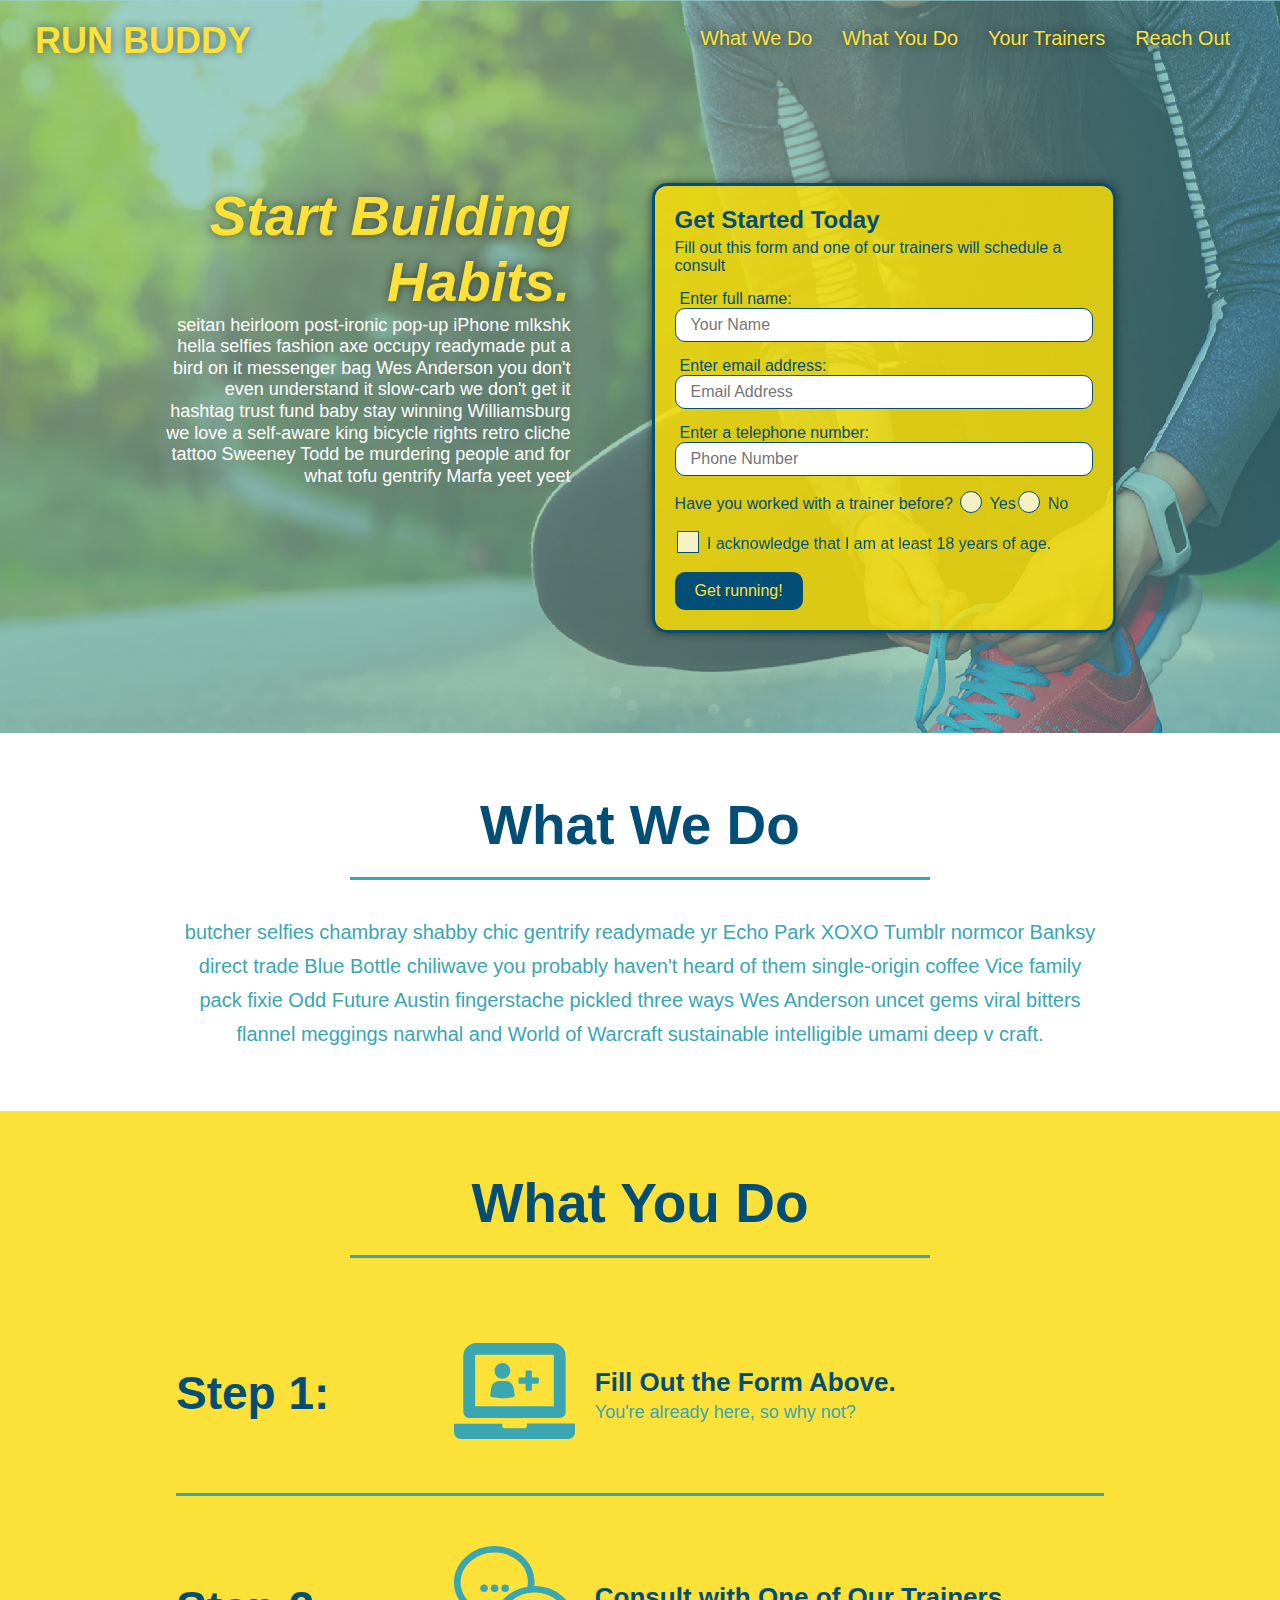
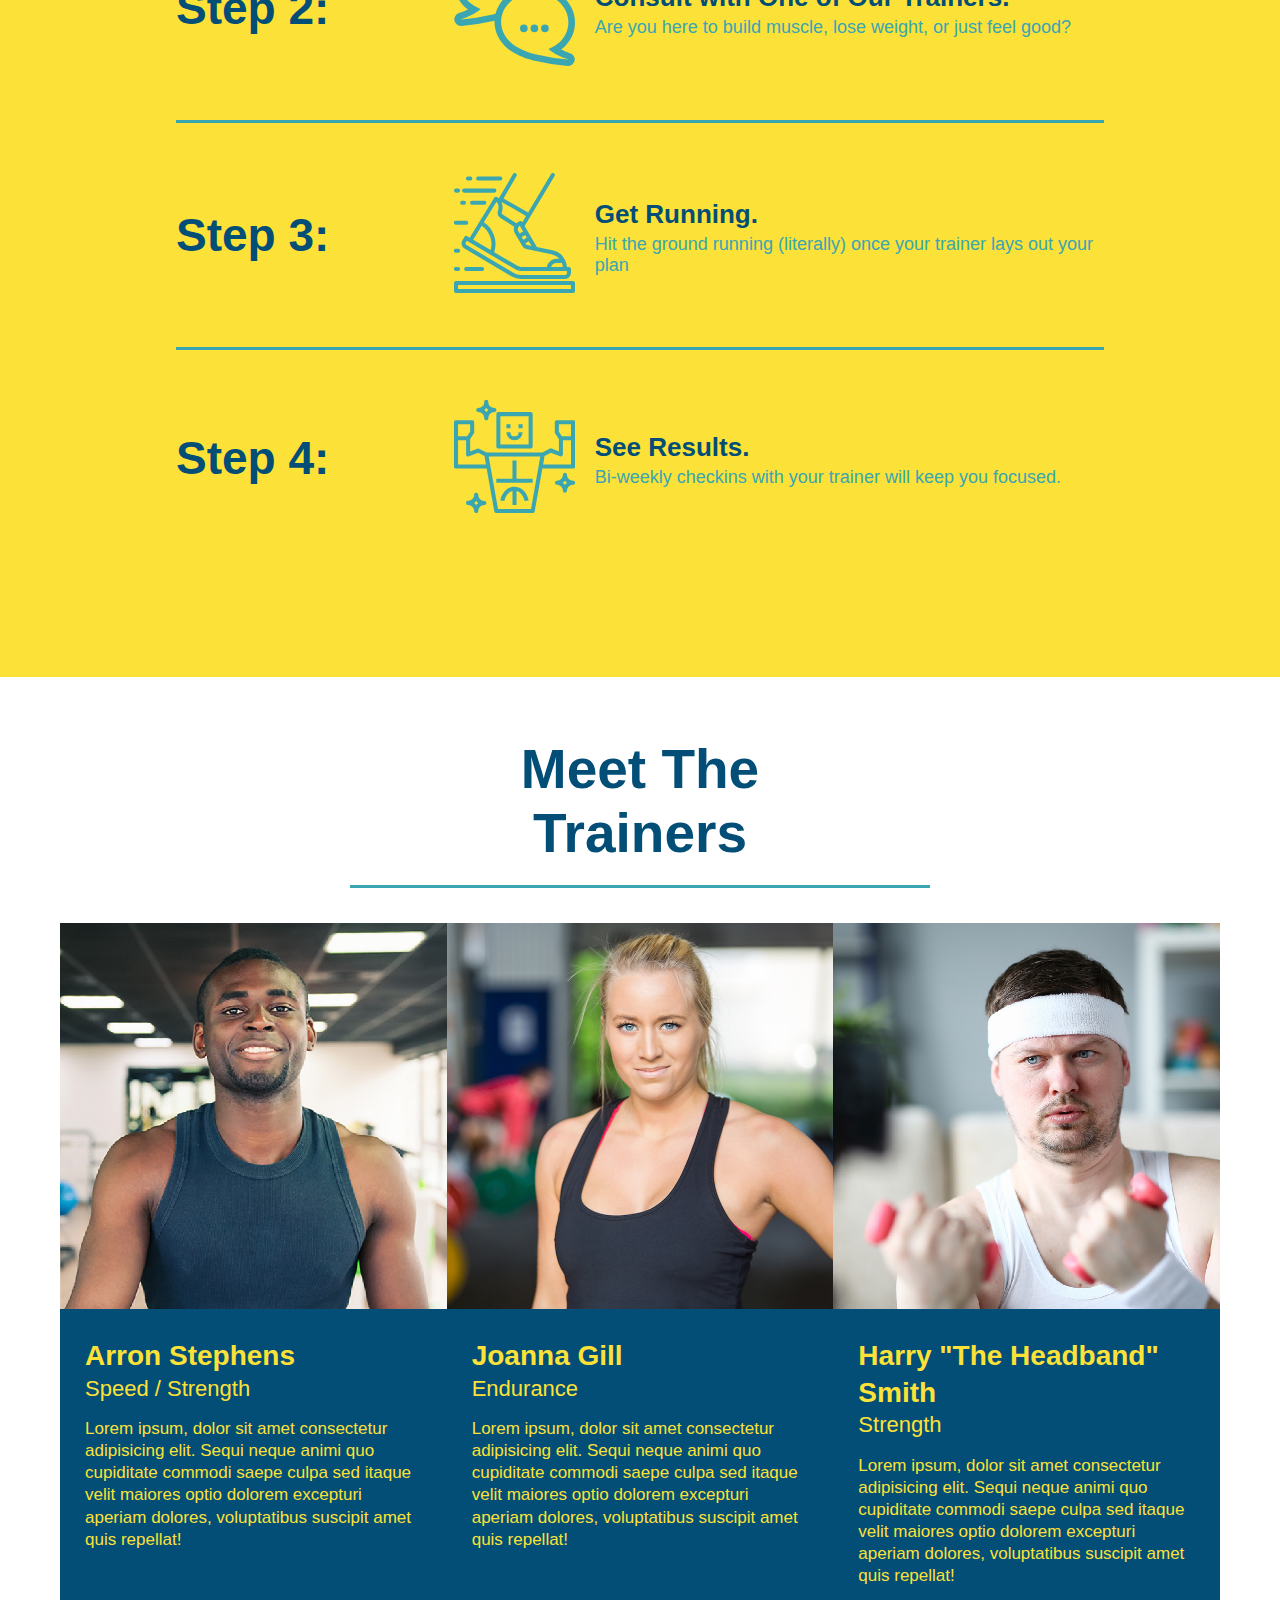
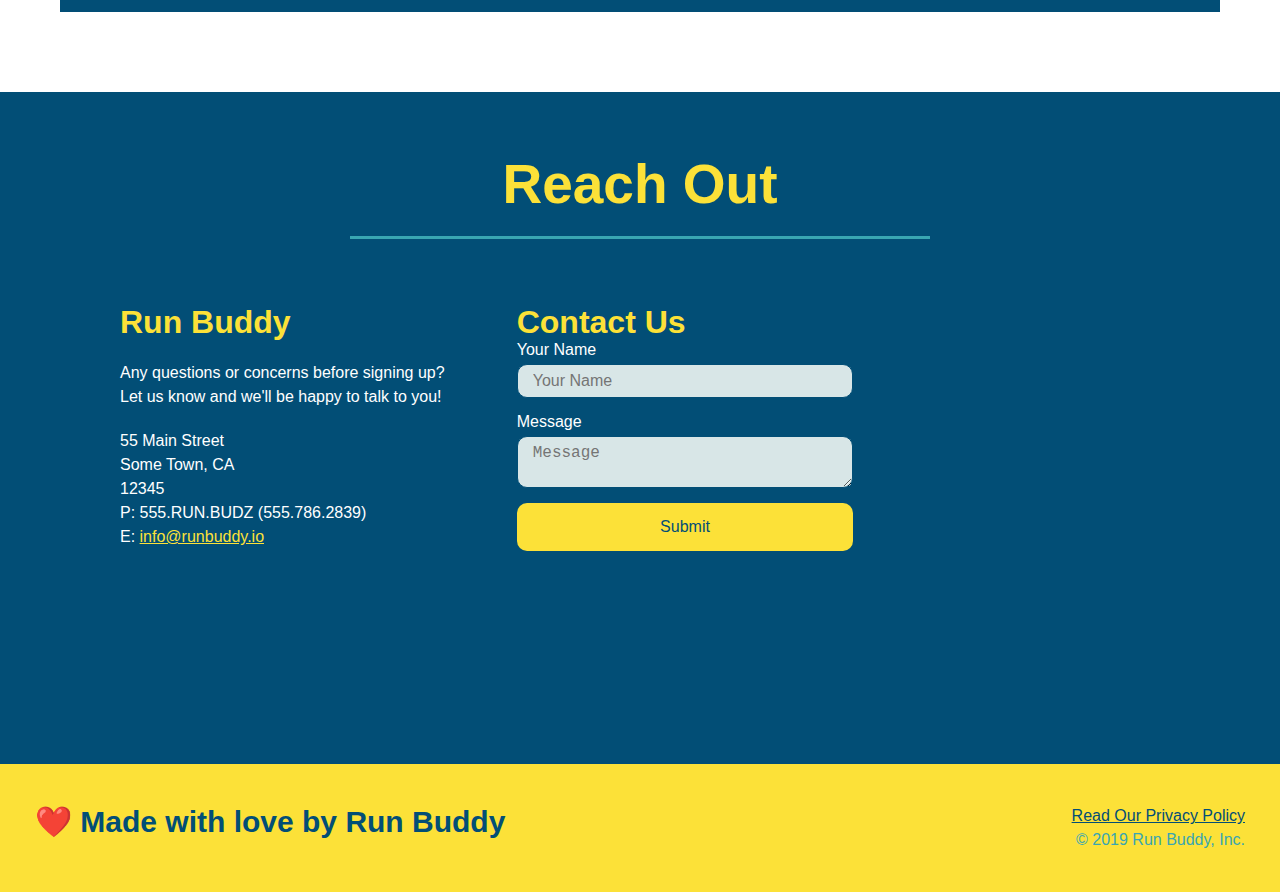
<file: index.html>
<!DOCTYPE html>
<html lang="en">
<head>
    <meta charset="UTF-8" />
    <meta name="viewport" content="width=device-width, intial-scale=1.0" />
    <link rel="stylesheet" href="./assets/css/style.css" />
    <title>Run Buddy</title>
    
</head>

<body>
<!-- navigation -->
 <header>
   <h1>
      <a href="/">RUN BUDDY</a>
   </h1>
   <nav>
      <ul>
         <li>
            <a href="#what-we-do">What We Do</a>
         </li>
         <li>
            <a href="#what-you-do">What You Do</a>
         </li>
         <li>
            <a href="#your-trainers">Your Trainers</a>
         </li>
         <li>
            <a href="#reach-out">Reach Out</a>
         </li>
      </ul>
   </nav>
 </header>

 <section class="hero">
   <div class="hero-cta">
      <h2>Start Building Habits.</h2>
      <p> seitan heirloom post-ironic pop-up iPhone mlkshk hella selfies fashion axe occupy readymade put a bird on it messenger bag Wes Anderson you don't even understand it
         slow-carb we don't get it hashtag trust fund baby stay winning Williamsburg we love a self-aware king bicycle rights retro cliche tattoo Sweeney Todd be murdering people 
         and for what tofu gentrify Marfa yeet yeet
      </p>
      </div>
   <div class="hero-form">
      <h3>Get Started Today</h3>
      <p>Fill out this form and one of our trainers will schedule a consult</p>
      <form>
         <label for="name">Enter full name:</label>
         <input type="text" placeholder="Your Name" name="name" id="name" class="form-input" />
         <label for="email">Enter email address:</label>
         <input type="email" placeholder="Email Address" name="email" id="email" class="form-input" />
         <label for="phone">Enter a telephone number:</label>
         <input type="tel" placeholder="Phone Number" name="phone" id="phone" class="form-input"/>
         <p>
            Have you worked with a trainer before?
            <span class="radio-wrapper">
             <input type="radio" name="trainer-confirm" id="trainer-yes" />
             <label for="trainer-yes">Yes</label>
            </span>
            <span class="radio-wrapper">
             <input type="radio" name="trainer-confirm" id="trainer-no" />
             <label for="trainer-no">No</label>
            </span>
         </p>
         <p>
            <span class="checkbox-wrapper">
             <input type="checkbox" name="age-confirm" id="checkbox" />
             <label for="checkbox" >
               I acknowledge that I am at least 18 years of age.
             </label>
            </span>
         </p>
         <button type="submit">
            Get running!
         </button>
      </form>
   </div>
 </section>
<!-- end hero -->


<!-- "what we do" section -->
 <section id="what-we-do" class="intro">
   <div class="flex-row">
    <h2 class="section-title primary-border">
       What We Do    
    </h2>
   </div>

   <div class="flex-row">
    <p>
      butcher selfies chambray shabby chic gentrify readymade yr Echo Park XOXO Tumblr normcor
      Banksy direct trade Blue Bottle chiliwave you probably haven't heard of them single-origin 
      coffee Vice family pack fixie Odd Future Austin fingerstache pickled three ways Wes Anderson 
      uncet gems viral bitters flannel meggings narwhal and World of Warcraft sustainable intelligible
      umami deep v craft.
    </p>
   </div>
 </section>

 <!-- "what you do" section -->
 <section id="what-you-do" class="steps">
   <div class="flex-row">
      <h2 class="section-title secondary-border">
         What You Do
      </h2>
   </div>

   <div class="step">
      <h3>Step 1:</h3>
      <div class="step-info">
         <div class="step-img">
           <img src="./assets/images/step-1.svg" alt="" />
         </div>
         <div class="step-text">
          <h4>Fill Out the Form Above.</h4>
          <p>You're already here, so why not?</p>
         </div>
      </div>
   </div>

   <div class="step">
      <h3>Step 2:</h3>
      <div class="step-info">
         <div class="step-img">
            <img src="./assets/images/step-2.svg" alt="" />
         </div>
         <div class="step-text">
             <h4> Consult with One of Our Trainers.</h4>
             <p>Are you here to build muscle, lose weight, or just feel good?</p>
         </div>
      </div>
   </div>

   <div class="step">
      <h3>Step 3:</h3>
      <div class="step-info">
         <div class="step-img">
           <img src="./assets/images/step-3.svg" alt="" /> 
         </div>
         <div class="step-text">
          <h4>Get Running.</h4>
          <p>Hit the ground running (literally) once your trainer lays out your plan</p>
         </div>
      </div>
   </div>

   <div class="step">
      <h3>Step 4:</h3>
      <div class="step-info">
         <div class="step-img">
             <img src="./assets/images/step-4.svg" alt="" />
         </div>
     
         <div class="step-text">
          <h4>See Results.</h4>
          <p>Bi-weekly checkins with your trainer will keep you focused.</p>
         </div>
      </div>
   </div>

 </section>

 <!-- "meet the trainers" section-->
 <section id="your-trainers" >
   <div class="flex-row">
    <h2 class="section-title primary-border">
      Meet The Trainers
    </h2>
   </div>

   
   <div class="trainers">
   <article class="trainer">
    <img src="./assets/images/trainer-1.jpg" alt="Arron Stephens in his workout clothes, ready to pump iron" />
    <div class="trainer-bio">
      <h3 class="trainer-name">Arron Stephens</h3>
      <h4 class="trainer-role">Speed / Strength</h4>
      <p>
         Lorem ipsum, dolor sit amet consectetur adipisicing elit. Sequi neque animi quo cupiditate commodi saepe culpa sed
         itaque velit maiores optio dolorem excepturi aperiam dolores, voluptatibus suscipit amet quis repellat!    
      </p>
    </div>
   </article>
   
   <article class="trainer">
      <img src="./assets/images/trainer-2.jpg" alt="Joanna Gill cooling off after a workout" />
      <div class="trainer-bio">
        <h3 class="trainer-name">Joanna Gill</h3>
        <h4  class="trainer-role">Endurance</h4>
        <p>
           Lorem ipsum, dolor sit amet consectetur adipisicing elit. Sequi neque animi quo cupiditate commodi saepe culpa sed
           itaque velit maiores optio dolorem excepturi aperiam dolores, voluptatibus suscipit amet quis repellat!    
        </p>
      </div>
     </article>
     
     <article class="trainer">
      <img src="./assets/images/trainer-3.jpg" alt="Harry Smith wearing a Headband and lifting comically small weights" />
      <div class="trainer-bio">
        <h3 class="trainer-name">Harry "The Headband" Smith</h3>
        <h4 class="trainer-role">Strength</h4>
        <p>
           Lorem ipsum, dolor sit amet consectetur adipisicing elit. Sequi neque animi quo cupiditate commodi saepe culpa sed
           itaque velit maiores optio dolorem excepturi aperiam dolores, voluptatibus suscipit amet quis repellat!    
        </p>
      </div>
     </article>
   </div>
 </section>

 <!-- "reach out" section -->
 <section id="reach-out" class="contact">
   <div class="flex-row">
      <h2 class="section-title secondary-border">
       Reach Out
      </h2>
   </div>
   
 <div class="contact-info">
   <div>
      <h3>Run Buddy</h3>
      <p>
         Any questions or concerns before signing up?
         <br />
         Let us know and we'll be happy to talk to you!
      </p>
      <address>
         55 Main Street<br />
         Some Town, CA<br />
         12345<br />
         P: 555.RUN.BUDZ (555.786.2839)<br />
         E: <a href="mailto:info@runbuddy.io">info@runbuddy.io</a>
      </address>
   
   </div>
   
   <div class="contact-form">
      <h3>Contact Us</h3>
      <form>
         <label for="contact-name">Your Name</label>
         <input type="text" id="contact-name" placeholder="Your Name" />

         <label for="contact-message">Message</label>
         <textarea id="contact-message" placeholder="Message"></textarea>

         <button type="submit">Submit</button>
      </form>
   </div>

      <iframe 
      src="https://www.google.com/maps/embed?pb=!1m18!1m12!1m3!1d100108.38763591097!2d-122.03474179211884!3d38.36316526935937!2m3!1f0!2f0!3f0!3m2!1i1024!2i768!4f13.1!3m3!1m2!1s0x808517cf9f7df407%3A0xe4aac8df639b631c!2sVacaville%2C%20CA!5e0!3m2!1sen!2sus!4v1647851211493!5m2!1sen!2sus"  
      style="border:0;" 
      allowfullscreen="" 
      loading="lazy">
      </iframe>
      
 </div> 
 </section>

 <!-- footer -->
 <footer>
   <h2>❤️ Made with love by Run Buddy</h2>
   <div>
      <a href="#./privacy-policy"> Read Our Privacy Policy</a><br/>
      &copy; 2019 Run Buddy, Inc.
   </div>
 </footer>

</body>

</html>
</file>
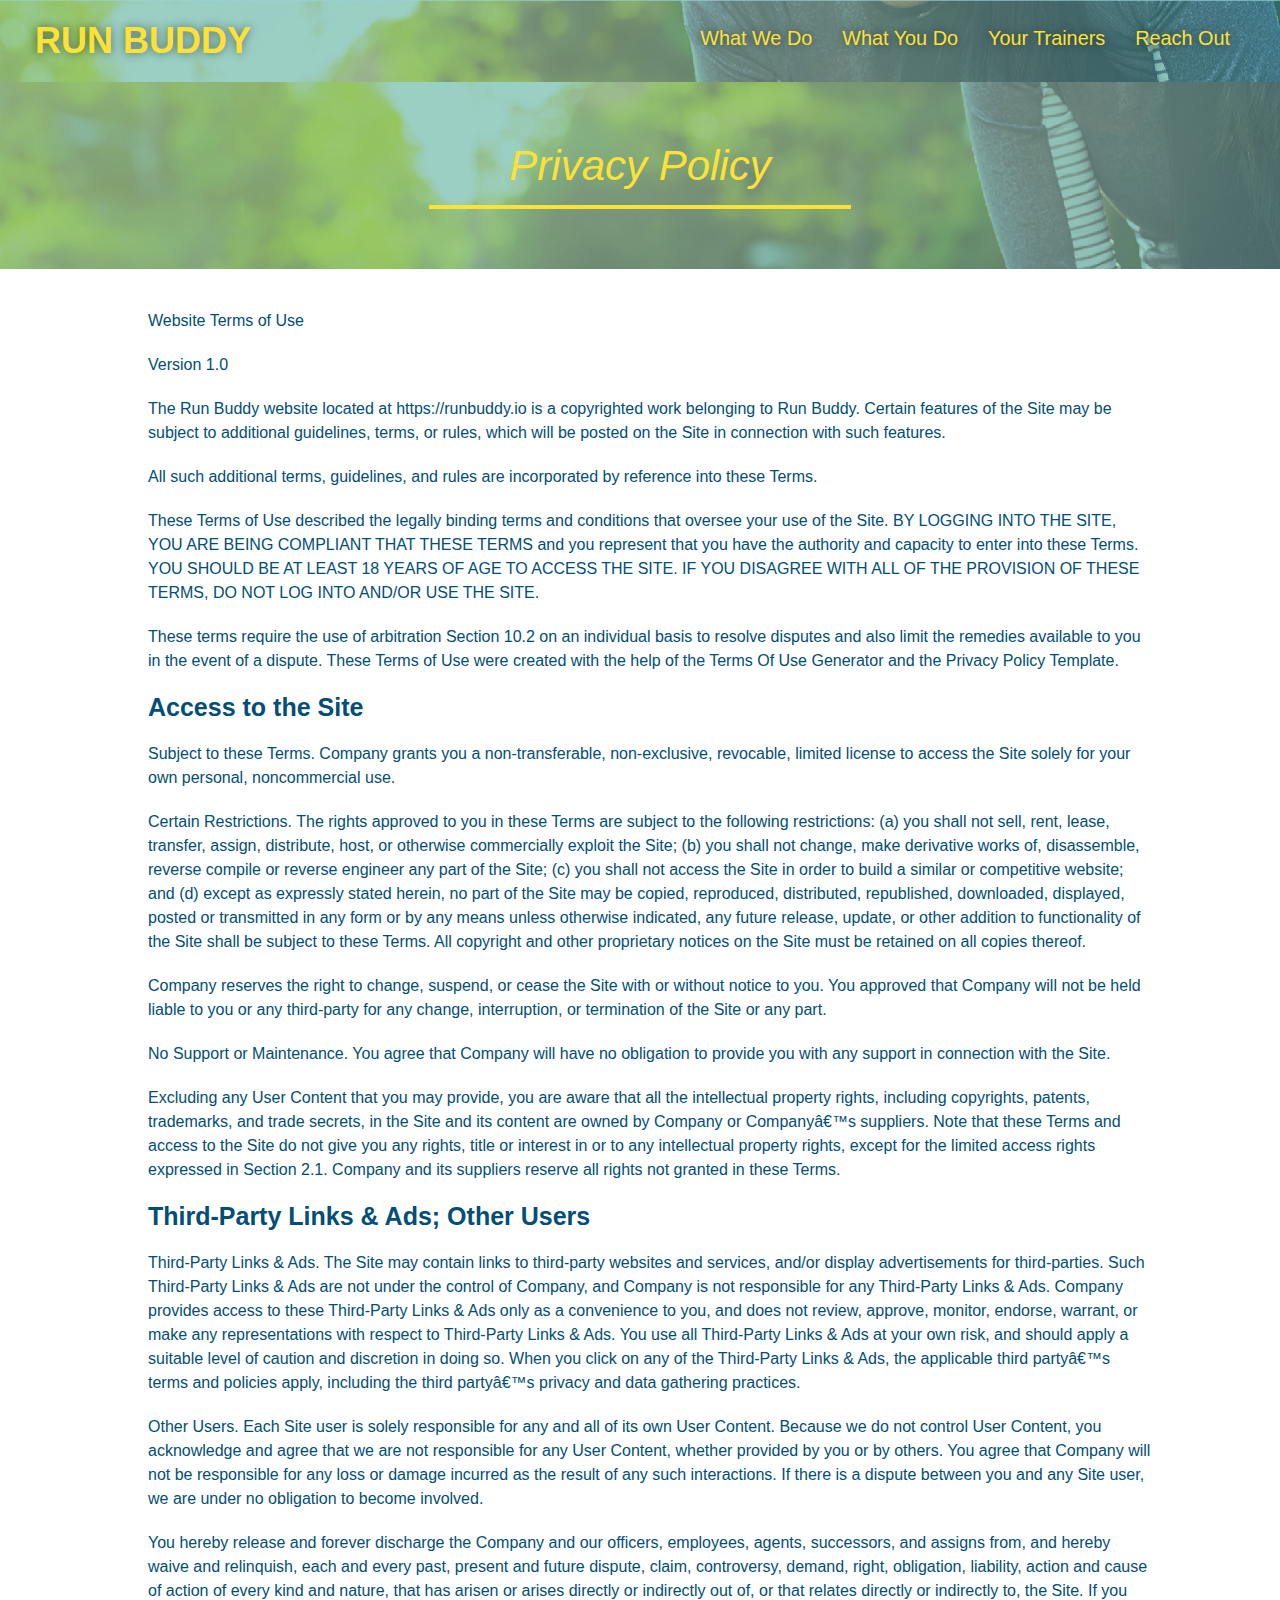
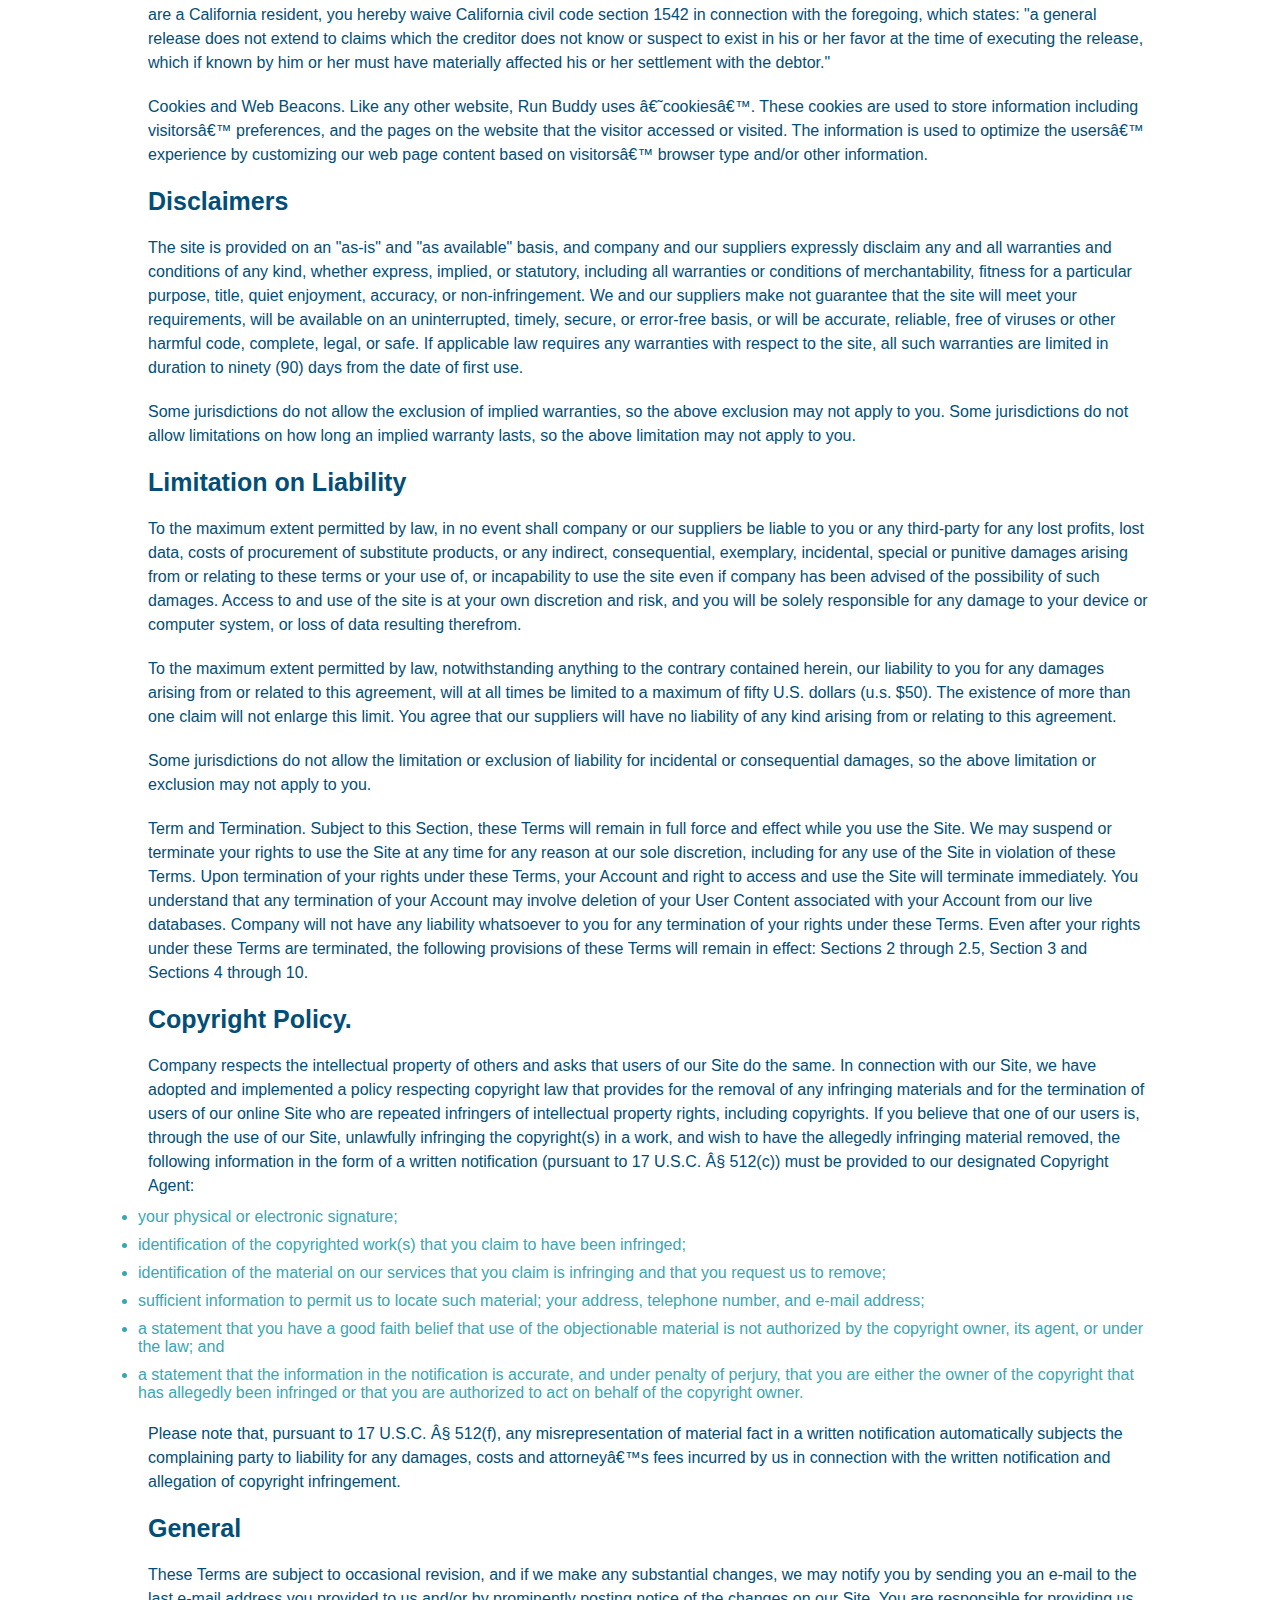
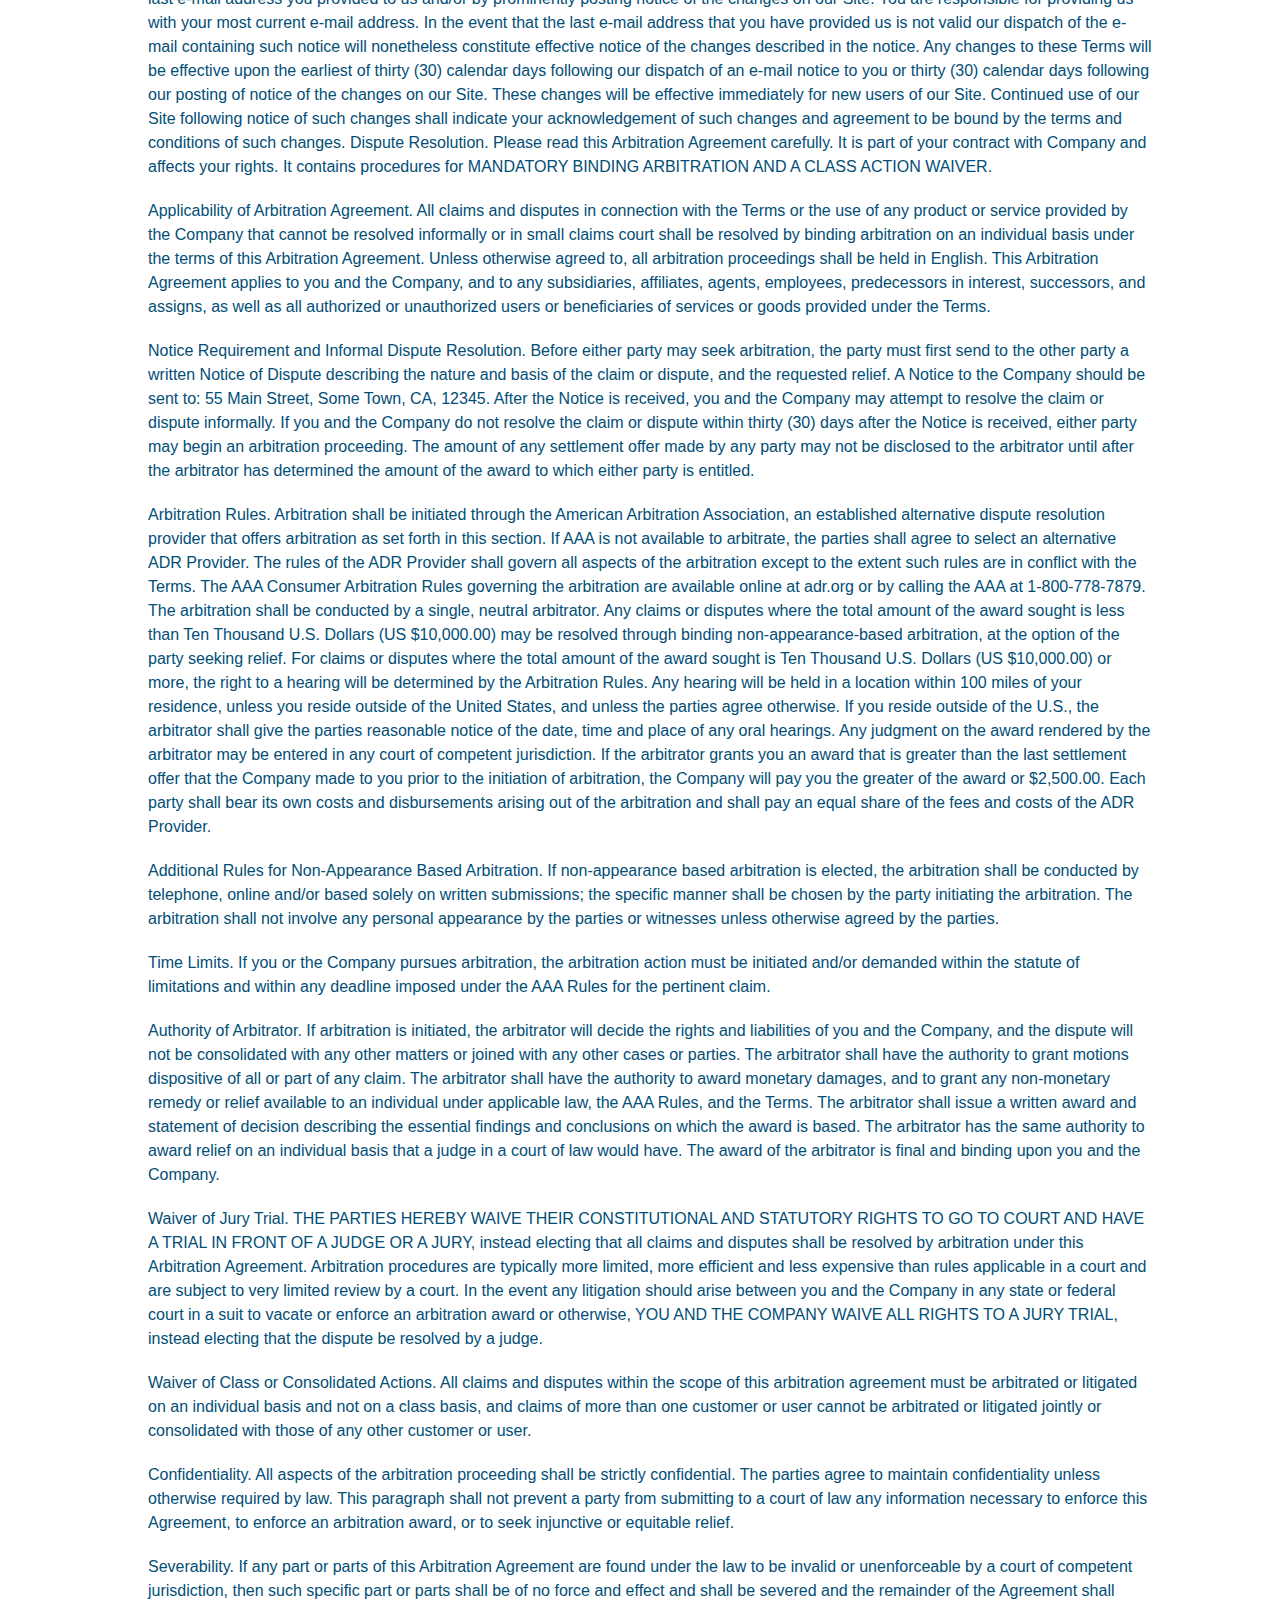
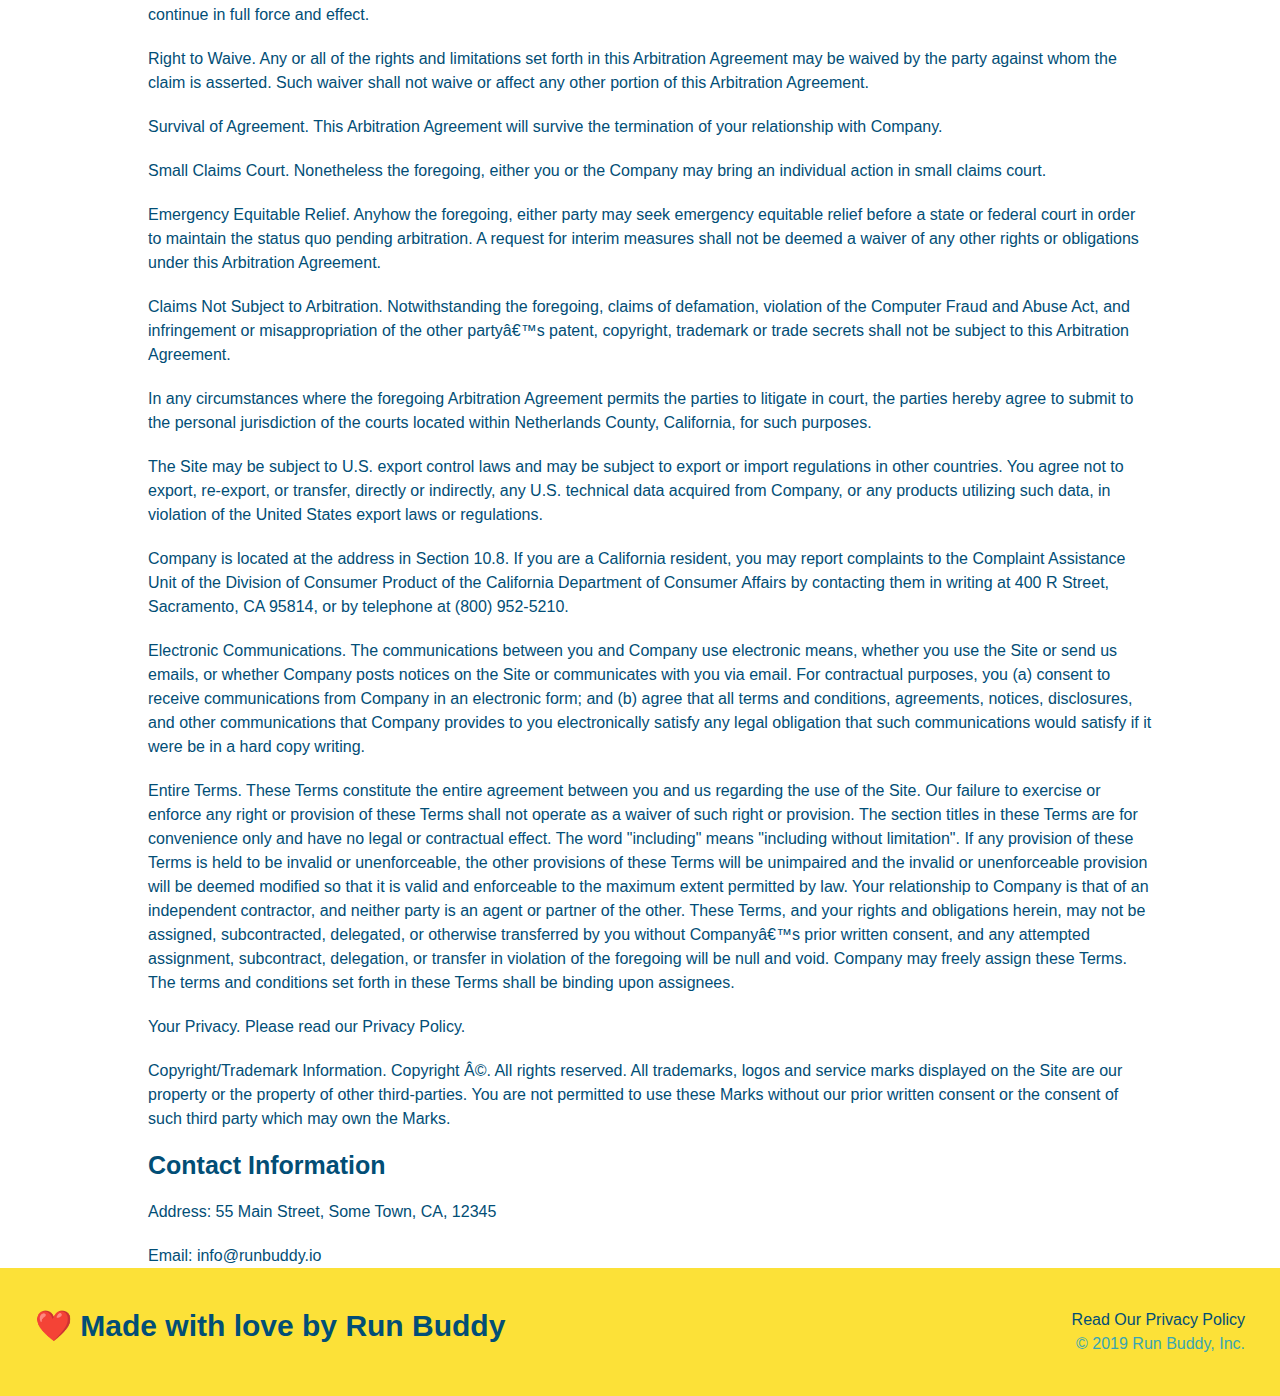
<file: privacy-policy.html>
<!DOCTYPE html>
<html lang="en">
  <head>
    <meta charset="UTF-8" />
    <meta name="viewport" content="width=device-width, intial-scale=1.0" />
    <link rel="stylesheet" href="./assets/css/style.css"/>
    <link rel="stylesheet" href="./assets/css/secondary-style.css"/>
    <title>Privacy Policy - Run Buddy</title>

  </head>
<body>
  
 <header>
    <h1>
       <a href="/">RUN BUDDY</a>
    </h1>
    <nav>
       <ul>
          <li>
             <!-- Anchor Element -->
             <a href="./index.html#what-we-do">What We Do</a>
          </li>
          <li>
             <a href="./index.html#what-you-do">What You Do</a>
          </li>
          <li>
             <a href="./index.html#your-trainers">Your Trainers</a>
          </li>
          <li>
             <a href="./index.html#reach-out">Reach Out</a>
          </li>
       </ul>
    </nav>
 </header>

    <section class="hero">
     <h2 class="page-title">
       Privacy Policy
    </h2>
    </section>
 <article class="secondary-content">
    <p>
        Website Terms of Use
      </p>

      <p>
        Version 1.0
      </p>

      <p>
        The Run Buddy website located at https://runbuddy.io is a copyrighted work belonging to Run Buddy. Certain
        features of the Site may be subject to additional guidelines, terms, or rules, which will be posted on the Site
        in connection with such features.
      </p>

      <p>
        All such additional terms, guidelines, and rules are incorporated by reference into these Terms.
      </p>

      <p>
        These Terms of Use described the legally binding terms and conditions that oversee your use of the Site. BY
        LOGGING INTO THE SITE, YOU ARE BEING COMPLIANT THAT THESE TERMS and you represent that you have the authority
        and capacity to enter into these Terms. YOU SHOULD BE AT LEAST 18 YEARS OF AGE TO ACCESS THE SITE. IF YOU
        DISAGREE WITH ALL OF THE PROVISION OF THESE TERMS, DO NOT LOG INTO AND/OR USE THE SITE.
      </p>

      <p>
        These terms require the use of arbitration Section 10.2 on an individual basis to resolve disputes and also
        limit the remedies available to you in the event of a dispute. These Terms of Use were created with the help of
        the Terms Of Use Generator and the Privacy Policy Template.
      </p>

      <h3>
        Access to the Site
      </h3>

      <p>
        Subject to these Terms. Company grants you a non-transferable, non-exclusive, revocable, limited license to
        access the Site solely for your own personal, noncommercial use.
      </p>

      <p>
        Certain Restrictions. The rights approved to you in these Terms are subject to the following restrictions: (a)
        you shall not sell, rent, lease, transfer, assign, distribute, host, or otherwise commercially exploit the Site;
        (b) you shall not change, make derivative works of, disassemble, reverse compile or reverse engineer any part of
        the Site; (c) you shall not access the Site in order to build a similar or competitive website; and (d) except
        as expressly stated herein, no part of the Site may be copied, reproduced, distributed, republished, downloaded,
        displayed, posted or transmitted in any form or by any means unless otherwise indicated, any future release,
        update, or other addition to functionality of the Site shall be subject to these Terms. All copyright and other
        proprietary notices on the Site must be retained on all copies thereof.
      </p>

      <p>
        Company reserves the right to change, suspend, or cease the Site with or without notice to you. You approved
        that Company will not be held liable to you or any third-party for any change, interruption, or termination of
        the Site or any part.
      </p>

      <p>
        No Support or Maintenance. You agree that Company will have no obligation to provide you with any support in
        connection with the Site.
      </p>

      <p>
        Excluding any User Content that you may provide, you are aware that all the intellectual property rights,
        including copyrights, patents, trademarks, and trade secrets, in the Site and its content are owned by Company
        or Companyâ€™s suppliers. Note that these Terms and access to the Site do not give you any rights, title or
        interest in or to any intellectual property rights, except for the limited access rights expressed in Section
        2.1. Company and its suppliers reserve all rights not granted in these Terms.
      </p>

      <h3>
        Third-Party Links & Ads; Other Users
      </h3>

      <p>
        Third-Party Links & Ads. The Site may contain links to third-party websites and services, and/or display
        advertisements for third-parties. Such Third-Party Links & Ads are not under the control of Company, and Company
        is not responsible for any Third-Party Links & Ads. Company provides access to these Third-Party Links & Ads
        only as a convenience to you, and does not review, approve, monitor, endorse, warrant, or make any
        representations with respect to Third-Party Links & Ads. You use all Third-Party Links & Ads at your own risk,
        and should apply a suitable level of caution and discretion in doing so. When you click on any of the
        Third-Party Links & Ads, the applicable third partyâ€™s terms and policies apply, including the third partyâ€™s
        privacy and data gathering practices.
      </p>

      <p>
        Other Users. Each Site user is solely responsible for any and all of its own User Content. Because we do not
        control User Content, you acknowledge and agree that we are not responsible for any User Content, whether
        provided by you or by others. You agree that Company will not be responsible for any loss or damage incurred as
        the result of any such interactions. If there is a dispute between you and any Site user, we are under no
        obligation to become involved.
      </p>

      <p>
        You hereby release and forever discharge the Company and our officers, employees, agents, successors, and
        assigns from, and hereby waive and relinquish, each and every past, present and future dispute, claim,
        controversy, demand, right, obligation, liability, action and cause of action of every kind and nature, that has
        arisen or arises directly or indirectly out of, or that relates directly or indirectly to, the Site. If you are
        a California resident, you hereby waive California civil code section 1542 in connection with the foregoing,
        which states: "a general release does not extend to claims which the creditor does not know or suspect to exist
        in his or her favor at the time of executing the release, which if known by him or her must have materially
        affected his or her settlement with the debtor."
      </p>

      <p>
        Cookies and Web Beacons. Like any other website, Run Buddy uses â€˜cookiesâ€™. These cookies are used to store
        information including visitorsâ€™ preferences, and the pages on the website that the visitor accessed or visited.
        The information is used to optimize the usersâ€™ experience by customizing our web page content based on visitorsâ€™
        browser type and/or other information.
      </p>

      <h3>
        Disclaimers
      </h3>

      <p>
        The site is provided on an "as-is" and "as available" basis, and company and our suppliers expressly disclaim
        any and all warranties and conditions of any kind, whether express, implied, or statutory, including all
        warranties or conditions of merchantability, fitness for a particular purpose, title, quiet enjoyment, accuracy,
        or non-infringement. We and our suppliers make not guarantee that the site will meet your requirements, will be
        available on an uninterrupted, timely, secure, or error-free basis, or will be accurate, reliable, free of
        viruses or other harmful code, complete, legal, or safe. If applicable law requires any warranties with respect
        to the site, all such warranties are limited in duration to ninety (90) days from the date of first use.
      </p>

      <p>
        Some jurisdictions do not allow the exclusion of implied warranties, so the above exclusion may not apply to
        you. Some jurisdictions do not allow limitations on how long an implied warranty lasts, so the above limitation
        may not apply to you.
      </p>

      <h3>
        Limitation on Liability
      </h3>

      <p>
        To the maximum extent permitted by law, in no event shall company or our suppliers be liable to you or any
        third-party for any lost profits, lost data, costs of procurement of substitute products, or any indirect,
        consequential, exemplary, incidental, special or punitive damages arising from or relating to these terms or
        your use of, or incapability to use the site even if company has been advised of the possibility of such
        damages. Access to and use of the site is at your own discretion and risk, and you will be solely responsible
        for any damage to your device or computer system, or loss of data resulting therefrom.
      </p>

      <p>
        To the maximum extent permitted by law, notwithstanding anything to the contrary contained herein, our liability
        to you for any damages arising from or related to this agreement, will at all times be limited to a maximum of
        fifty U.S. dollars (u.s. $50). The existence of more than one claim will not enlarge this limit. You agree that
        our suppliers will have no liability of any kind arising from or relating to this agreement.
      </p>

      <p>
        Some jurisdictions do not allow the limitation or exclusion of liability for incidental or consequential
        damages, so the above limitation or exclusion may not apply to you.
      </p>

      <p>
        Term and Termination. Subject to this Section, these Terms will remain in full force and effect while you use
        the Site. We may suspend or terminate your rights to use the Site at any time for any reason at our sole
        discretion, including for any use of the Site in violation of these Terms. Upon termination of your rights under
        these Terms, your Account and right to access and use the Site will terminate immediately. You understand that
        any termination of your Account may involve deletion of your User Content associated with your Account from our
        live databases. Company will not have any liability whatsoever to you for any termination of your rights under
        these Terms. Even after your rights under these Terms are terminated, the following provisions of these Terms
        will remain in effect: Sections 2 through 2.5, Section 3 and Sections 4 through 10.
      </p>

      <h3>
        Copyright Policy.
      </h3>

      <p>
        Company respects the intellectual property of others and asks that users of our Site do the same. In connection
        with our Site, we have adopted and implemented a policy respecting copyright law that provides for the removal
        of any infringing materials and for the termination of users of our online Site who are repeated infringers of
        intellectual property rights, including copyrights. If you believe that one of our users is, through the use of
        our Site, unlawfully infringing the copyright(s) in a work, and wish to have the allegedly infringing material
        removed, the following information in the form of a written notification (pursuant to 17 U.S.C. Â§ 512(c)) must
        be provided to our designated Copyright Agent:
      </p>

      <ul>
        <li>
          your physical or electronic signature;
        </li>
        <li>
          identification of the copyrighted work(s) that you claim to have been infringed;
        </li>
        <li>
          identification of the material on our services that you claim is infringing and that you request us to remove;
        </li>
        <li>
          sufficient information to permit us to locate such material; your address, telephone number, and e-mail
          address;
        </li>
        <li>
          a statement that you have a good faith belief that use of the objectionable material is not authorized by the
          copyright owner, its agent, or under the law; and
        </li>
        <li>
          a statement that the information in the notification is accurate, and under penalty of perjury, that you are
          either the owner of the copyright that has allegedly been infringed or that you are authorized to act on
          behalf of the copyright owner.
        </li>
      </ul>

      <p>
        Please note that, pursuant to 17 U.S.C. Â§ 512(f), any misrepresentation of material fact in a written
        notification automatically subjects the complaining party to liability for any damages, costs and attorneyâ€™s
        fees incurred by us in connection with the written notification and allegation of copyright infringement.
      </p>

      <h3>
        General
      </h3>

      <p>
        These Terms are subject to occasional revision, and if we make any substantial changes, we may notify you by
        sending you an e-mail to the last e-mail address you provided to us and/or by prominently posting notice of the
        changes on our Site. You are responsible for providing us with your most current e-mail address. In the event
        that the last e-mail address that you have provided us is not valid our dispatch of the e-mail containing such
        notice will nonetheless constitute effective notice of the changes described in the notice. Any changes to these
        Terms will be effective upon the earliest of thirty (30) calendar days following our dispatch of an e-mail
        notice to you or thirty (30) calendar days following our posting of notice of the changes on our Site. These
        changes will be effective immediately for new users of our Site. Continued use of our Site following notice of
        such changes shall indicate your acknowledgement of such changes and agreement to be bound by the terms and
        conditions of such changes. Dispute Resolution. Please read this Arbitration Agreement carefully. It is part of
        your contract with Company and affects your rights. It contains procedures for MANDATORY BINDING ARBITRATION AND
        A CLASS ACTION WAIVER.
      </p>

      <p>
        Applicability of Arbitration Agreement. All claims and disputes in connection with the Terms or the use of any
        product or service provided by the Company that cannot be resolved informally or in small claims court shall be
        resolved by binding arbitration on an individual basis under the terms of this Arbitration Agreement. Unless
        otherwise agreed to, all arbitration proceedings shall be held in English. This Arbitration Agreement applies to
        you and the Company, and to any subsidiaries, affiliates, agents, employees, predecessors in interest,
        successors, and assigns, as well as all authorized or unauthorized users or beneficiaries of services or goods
        provided under the Terms.
      </p>

      <p>
        Notice Requirement and Informal Dispute Resolution. Before either party may seek arbitration, the party must
        first send to the other party a written Notice of Dispute describing the nature and basis of the claim or
        dispute, and the requested relief. A Notice to the Company should be sent to: 55 Main Street, Some Town, CA,
        12345. After the Notice is received, you and the Company may attempt to resolve the claim or dispute informally.
        If you and the Company do not resolve the claim or dispute within thirty (30) days after the Notice is received,
        either party may begin an arbitration proceeding. The amount of any settlement offer made by any party may not
        be disclosed to the arbitrator until after the arbitrator has determined the amount of the award to which either
        party is entitled.
      </p>

      <p>
        Arbitration Rules. Arbitration shall be initiated through the American Arbitration Association, an established
        alternative dispute resolution provider that offers arbitration as set forth in this section. If AAA is not
        available to arbitrate, the parties shall agree to select an alternative ADR Provider. The rules of the ADR
        Provider shall govern all aspects of the arbitration except to the extent such rules are in conflict with the
        Terms. The AAA Consumer Arbitration Rules governing the arbitration are available online at adr.org or by
        calling the AAA at 1-800-778-7879. The arbitration shall be conducted by a single, neutral arbitrator. Any
        claims or disputes where the total amount of the award sought is less than Ten Thousand U.S. Dollars (US
        $10,000.00) may be resolved through binding non-appearance-based arbitration, at the option of the party seeking
        relief. For claims or disputes where the total amount of the award sought is Ten Thousand U.S. Dollars (US
        $10,000.00) or more, the right to a hearing will be determined by the Arbitration Rules. Any hearing will be
        held in a location within 100 miles of your residence, unless you reside outside of the United States, and
        unless the parties agree otherwise. If you reside outside of the U.S., the arbitrator shall give the parties
        reasonable notice of the date, time and place of any oral hearings. Any judgment on the award rendered by the
        arbitrator may be entered in any court of competent jurisdiction. If the arbitrator grants you an award that is
        greater than the last settlement offer that the Company made to you prior to the initiation of arbitration, the
        Company will pay you the greater of the award or $2,500.00. Each party shall bear its own costs and
        disbursements arising out of the arbitration and shall pay an equal share of the fees and costs of the ADR
        Provider.
      </p>

      <p>
        Additional Rules for Non-Appearance Based Arbitration. If non-appearance based arbitration is elected, the
        arbitration shall be conducted by telephone, online and/or based solely on written submissions; the specific
        manner shall be chosen by the party initiating the arbitration. The arbitration shall not involve any personal
        appearance by the parties or witnesses unless otherwise agreed by the parties.
      </p>

      <p>
        Time Limits. If you or the Company pursues arbitration, the arbitration action must be initiated and/or demanded
        within the statute of limitations and within any deadline imposed under the AAA Rules for the pertinent claim.
      </p>

      <p>
        Authority of Arbitrator. If arbitration is initiated, the arbitrator will decide the rights and liabilities of
        you and the Company, and the dispute will not be consolidated with any other matters or joined with any other
        cases or parties. The arbitrator shall have the authority to grant motions dispositive of all or part of any
        claim. The arbitrator shall have the authority to award monetary damages, and to grant any non-monetary remedy
        or relief available to an individual under applicable law, the AAA Rules, and the Terms. The arbitrator shall
        issue a written award and statement of decision describing the essential findings and conclusions on which the
        award is based. The arbitrator has the same authority to award relief on an individual basis that a judge in a
        court of law would have. The award of the arbitrator is final and binding upon you and the Company.
      </p>

      <p>
        Waiver of Jury Trial. THE PARTIES HEREBY WAIVE THEIR CONSTITUTIONAL AND STATUTORY RIGHTS TO GO TO COURT AND HAVE
        A TRIAL IN FRONT OF A JUDGE OR A JURY, instead electing that all claims and disputes shall be resolved by
        arbitration under this Arbitration Agreement. Arbitration procedures are typically more limited, more efficient
        and less expensive than rules applicable in a court and are subject to very limited review by a court. In the
        event any litigation should arise between you and the Company in any state or federal court in a suit to vacate
        or enforce an arbitration award or otherwise, YOU AND THE COMPANY WAIVE ALL RIGHTS TO A JURY TRIAL, instead
        electing that the dispute be resolved by a judge.
      </p>

      <p>
        Waiver of Class or Consolidated Actions. All claims and disputes within the scope of this arbitration agreement
        must be arbitrated or litigated on an individual basis and not on a class basis, and claims of more than one
        customer or user cannot be arbitrated or litigated jointly or consolidated with those of any other customer or
        user.
      </p>

      <p>
        Confidentiality. All aspects of the arbitration proceeding shall be strictly confidential. The parties agree to
        maintain confidentiality unless otherwise required by law. This paragraph shall not prevent a party from
        submitting to a court of law any information necessary to enforce this Agreement, to enforce an arbitration
        award, or to seek injunctive or equitable relief.
      </p>

      <p>
        Severability. If any part or parts of this Arbitration Agreement are found under the law to be invalid or
        unenforceable by a court of competent jurisdiction, then such specific part or parts shall be of no force and
        effect and shall be severed and the remainder of the Agreement shall continue in full force and effect.
      </p>

      <p>
        Right to Waive. Any or all of the rights and limitations set forth in this Arbitration Agreement may be waived
        by the party against whom the claim is asserted. Such waiver shall not waive or affect any other portion of this
        Arbitration Agreement.
      </p>

      <p>
        Survival of Agreement. This Arbitration Agreement will survive the termination of your relationship with
        Company.
      </p>

      <p>
        Small Claims Court. Nonetheless the foregoing, either you or the Company may bring an individual action in small
        claims court.
      </p>

      <p>
        Emergency Equitable Relief. Anyhow the foregoing, either party may seek emergency equitable relief before a
        state or federal court in order to maintain the status quo pending arbitration. A request for interim measures
        shall not be deemed a waiver of any other rights or obligations under this Arbitration Agreement.
      </p>

      <p>
        Claims Not Subject to Arbitration. Notwithstanding the foregoing, claims of defamation, violation of the
        Computer Fraud and Abuse Act, and infringement or misappropriation of the other partyâ€™s patent, copyright,
        trademark or trade secrets shall not be subject to this Arbitration Agreement.
      </p>

      <p>
        In any circumstances where the foregoing Arbitration Agreement permits the parties to litigate in court, the
        parties hereby agree to submit to the personal jurisdiction of the courts located within Netherlands County,
        California, for such purposes.
      </p>

      <p>
        The Site may be subject to U.S. export control laws and may be subject to export or import regulations in other
        countries. You agree not to export, re-export, or transfer, directly or indirectly, any U.S. technical data
        acquired from Company, or any products utilizing such data, in violation of the United States export laws or
        regulations.
      </p>

      <p>
        Company is located at the address in Section 10.8. If you are a California resident, you may report complaints
        to the Complaint Assistance Unit of the Division of Consumer Product of the California Department of Consumer
        Affairs by contacting them in writing at 400 R Street, Sacramento, CA 95814, or by telephone at (800) 952-5210.
      </p>

      <p>
        Electronic Communications. The communications between you and Company use electronic means, whether you use the
        Site or send us emails, or whether Company posts notices on the Site or communicates with you via email. For
        contractual purposes, you (a) consent to receive communications from Company in an electronic form; and (b)
        agree that all terms and conditions, agreements, notices, disclosures, and other communications that Company
        provides to you electronically satisfy any legal obligation that such communications would satisfy if it were be
        in a hard copy writing.
      </p>

      <p>
        Entire Terms. These Terms constitute the entire agreement between you and us regarding the use of the Site. Our
        failure to exercise or enforce any right or provision of these Terms shall not operate as a waiver of such right
        or provision. The section titles in these Terms are for convenience only and have no legal or contractual
        effect. The word "including" means "including without limitation". If any provision of these Terms is held to be
        invalid or unenforceable, the other provisions of these Terms will be unimpaired and the invalid or
        unenforceable provision will be deemed modified so that it is valid and enforceable to the maximum extent
        permitted by law. Your relationship to Company is that of an independent contractor, and neither party is an
        agent or partner of the other. These Terms, and your rights and obligations herein, may not be assigned,
        subcontracted, delegated, or otherwise transferred by you without Companyâ€™s prior written consent, and any
        attempted assignment, subcontract, delegation, or transfer in violation of the foregoing will be null and void.
        Company may freely assign these Terms. The terms and conditions set forth in these Terms shall be binding upon
        assignees.
      </p>

      <p>
        Your Privacy. Please read our Privacy Policy.
      </p>

      <p>
        Copyright/Trademark Information. Copyright Â©. All rights reserved. All trademarks, logos and service marks
        displayed on the Site are our property or the property of other third-parties. You are not permitted to use
        these Marks without our prior written consent or the consent of such third party which may own the Marks.
      </p>

      <h3>
        Contact Information
      </h3>

      <p>
        Address: 55 Main Street, Some Town, CA, 12345
      </p>

      <p>
        Email: info@runbuddy.io
      </p>
 </article>

 <footer>
    <h2>❤️ Made with love by Run Buddy</h2>
    <div>
       <a> Read Our Privacy Policy</a><br/>
       &copy; 2019 Run Buddy, Inc.
    </div>
 </footer>

</body>
</html>
</file>
<file: assets/css/style.css>
* {
    margin: 0;
    padding: 0;
    box-sizing: border-box;
  }
  
  body {
    /* more on this crazy alphanumerical value in a minute! */
    color: #39a6b2;
    font-family: Helvetica, Arial, sans-serif;
  }
  
  /* apply styles to <header> */
  header {
    padding: 20px 35px;
    background-color: #39a6b2;
    display: flex;
    justify-content: space-between;
    flex-wrap: wrap;
    position: -webkit-sticky;
    position: sticky;
    top: 0;
    background-image: url('../images/hero-bg.jpg');
    background-size: cover;
    background-position: center;
    background-attachment: fixed;
    background-position: 80%;
  }
  
  header h1 {
    font-weight: bold;
    font-size: 36px;
    color: #fce138;
    margin: 0;
    text-shadow: 0 0 10px rgba(0, 0, 0, 0.5);
  }

 

  header a {
    text-decoration: none;
    color: #fce138;
  }
  
  header nav {
    margin: 7px 0;
  }
  
  header nav ul {
    display: flex;
    flex-wrap: wrap;
    justify-content: space-between;
    align-items: center;
    list-style: none;
  }

  header nav ul li a {
    padding: 10px 15px;
    font-weight: lighter;
    font-size: 1.55vw;
  }

   header nav ul li a {
   text-shadow: 0 0 10px rgba(0, 0, 0, 0.5);
  }

  header nav ul li a:hover {
   background: #fce138;
   color: #024e76;
   border-radius: 15px;
   text-shadow: none;
 }

  footer {
    background: #fce138;
    width: 100%;
    padding: 40px 35px;
    display: flex;
    justify-content:space-between;
    flex-wrap: wrap;
  }
  
  footer h2 {
    color: #024e76;
    font-size: 30px;
    margin: 0;
  }
  
  footer div {
    line-height: 1.5;
    text-align: right;
  }
  
  footer a {
    color: #024e76;
  }
  
  section {
    padding: 60px;
  }
  
  /* Hero Style Start */
  .hero {
    background-image: url('../images/hero-bg.jpg');
    background-size: cover;
    background-position: center;
    display: flex;
    justify-content: center;
    flex-wrap: wrap;
    align-items: flex-start;
    background-attachment: fixed;
    background-position: 80%;
  }

  .hero-cta {
    width: 35%;
    text-align: right;
    margin: 3.5%;
    color: #fff;
    font-size: 18px;
    line-height: 1.2;
  }

  .hero-cta h2 {
    font-style: italic;
    font-size: 55px;
    color: #fce138;
    text-shadow: 0 0 10px rgba(0, 0, 0, 0.5);
  }
  
  .hero-form { 
    border: 3px solid #024e76;
    background-color: rgba(255, 225, 0, 0.8);
    padding: 20px;
    color: #024e76;
    width: 40%;
    margin: 3.5%;
    box-shadow: 0 0 10px rgba(0, 0, 0, 0.5);
    border-radius: 15px;
  }
  
  .hero-form h3 {
    font-size: 24px;
    margin: 0;
  }
  .hero-form p {
    margin: 5px 0 15px 0;
  }
  
  .checkbox-wrapper input, .radio-wrapper input {
    opacity: 0;
  }

  .checkbox-wrapper label, .radio-wrapper label {
    position: relative;
    left:  10px;
    margin: 10px;
    line-height: 1.6;
  }

  .checkbox-wrapper label::before, .radio-wrapper label::before {
    content: "";
    height: 20px;
    width: 20px;
    background: rgba(255, 255, 255, 0.75);
    border: 1px solid #024e76;
    position: absolute;
    top: -4px;
    left: -30px;
  }

  .radio-wrapper label::before {
    border-radius: 50%;
  }

  .radio-wrapper label::after {
    content: "";
    width: 20px;
    height: 20px;
    border-radius: 50%;
    background: #024e76;
    background-image: radial-gradient(circle, #024e76);
    position: absolute;
    top: -3px;
    left: -29px;
  }

  .checkbox-wrapper label::after {
    content: "";
    width: 14px;
    height: 6px;
    border-left: 2px solid #024e76;
    border-bottom: 2px solid #024e76;
    position: absolute;
    top: 1px;
    left: -26px;
    transform: rotate(-58deg);
  }

  .checkbox-wrapper input + label::after,
  .radio-wrapper input + label::after {
    content: none;
  }

  .form-input {
    border: 1px solid #024e76;
    display: block;
    padding: 7px 15px;
    font-size: 16px;
    color: #024e76;
    width: 100%;
    margin-bottom: 15px;
    border-radius: 10px;
    background-color: rgba(255, 255, 255, 1);
  }

  .form-input:focus {
    background-color: rgba(255, 255, 255, 1);
    outline: none;
  }
  
  .hero-form label {
    margin: 0 5px;
  }
  
  .hero-form button {
    color: #fce138;
    background-color: #024e76;
    border: none;
    padding: 10px 20px;
    font-size: 16px;
    border-radius: 10px;
  }

  .hero-form button:hover {
    background-color: #39a6b2;
  }
  
  .intro p {
    line-height: 1.7;
    color: #39a6b2;
    width: 80%;
    font-size: 20px;
    margin: 0 auto;
    text-align: center;
  }
  
  .steps {
    background: #fce138;
  }

  .step {
    margin: 50px auto;
    padding-bottom: 50px;
    width: 80%;
    display: flex;
    flex-wrap: wrap;
    align-items: center;
    justify-content: space-between;
    border-bottom:  solid #39a6b2
  }
  
  .step:last-child {
    border-bottom:none;
  }

  .step h3 {
    color: #024e76;
    font-size: 46px;
    flex: 1 30%;
  
  }
  
  .step-img {
    flex: 1 12%;
    margin-right: 20px;
  }

  .step-img img {
    max-width: 100%;
  }

  .step-info {
    flex: 2 70%;
    display: flex;
    flex-wrap: wrap;
    align-items: center;
  }

  .step-text {
    flex: 12;
 }

  .step-text h4 {
    font-size: 26px;
    line-height: 1.5;
    color: #024e76;
  }

  .step-text p {
    color: #39a6b2;
    font-size: 18px;
  }
  
  
  .section-title {
    font-size: 48px;
    color: #024e76;
    border-bottom: 3px solid;
  }
  
  .primary-border {
    border-color: #fce138;
  }
  
  .secondary-border {
    border-color: #39a6b2;
  }

  .trainers {
    width: 100%;
    margin: 0 auto;
    display: flex;
    flex-wrap: wrap;
    justify-content: space-around;
  }

  .trainer {
    margin: 0 auto 20px auto;
    background: #024e76;
    color: #fce138;
    flex: 1;
  }

  .trainer img {
    width: 100%;
  }
  
  .trainer-bio {
    padding: 25px;
    line-height: 1.3;
  }

  .trainer-bio h3 {
    font-size: 28px;
    
  }

  .trainer-bio h4 {
    font-weight: lighter;
    font-size: 22px;
    margin-bottom: 15px;
  }

  .trainer-bio p {
    font-size: 17px;
    
  }

  .text-left {
    text-align: left;
  }

  .text-right {
    text-align: right;
  }

  .flex-row {
    display: flex;
  }

  .section-title {
    font-size: 55px;
    display: inline-block;
    width: 50%;
    padding: 0 100px 20px 100px;
    padding-bottom: 20px;
    border-bottom: 3px solid;
    border-color: #39a6b2;
    margin: 0 auto 35px auto;
    margin-bottom: 35px;
    text-align: center;
    color: #024e76;
  }

.contact {
  background: #024e76;
}

.contact h2 {
  color: #fce138;
}

.contact-info > * {
  flex: 1;
  margin: 15px;
}

.contact-info {
  display: flex;
  justify-content: space-between;
  flex-wrap: wrap;
}


.contact-info iframe {
  width: 400px;
  height: 400px;
}

.contact-info div {
  width: 410px;
  display: inline-block;
  vertical-align: left;
  text-align: top;
  margin: 30px 0 0 60px;
  color: white;
}

.contact-info h3 {
  color: #fce138;
  font-size: 32px;
}

.contact-info p, .contact-info address {
  margin: 20px 0;
  line-height: 1.5;
  font-size: 16px;
  font-style: normal;
}

.contact-info a {
  color: #fce138;
}

.contact-form input, .contact-form textarea {
  border: 1px solid #024e76;
  display: block;
  padding: 7px 15px;
  font-size: 16px;
  color: #024e76;
  width: 100%;
  margin-bottom: 15px;
  margin-top: 5px;
  border-radius: 10px;
  background-color: #d8e6e7;
}

.contact-form input:focus, .contact-form textarea:focus {
  background-color: rgba(255, 255, 255, 1);
  outline: none;
}

.contact-form button {
  width: 100%;
  border: none;
  background:#fce138;
  color: #024e76;
  text-align: center;
  padding: 15px 0;
  font-size: 16px;
  border-radius: 10px;
}

.contact-form button:hover {
  color: #fce138;
  background: #39a6b2;
}

/* MEDIA QUERY FOR SMALLER DESKTOP SCREENS AND SMALLER */

@media screen and (max-width: 980px) {

 header {
   padding-bottom: 0;
   justify-content: center;
   position: relative;
 }

 header h1 {
   width: 100%;
   text-align: center;
 }

 header nav ul {
   margin-top: 20px;
   width: 100%;
   justify-content: center;
 }

 header nav ul li a {
   font-size: 20px;
 }



 footer h2, footer div {
   text-align: center;
   width:  100%;
 }

 .hero-cta, .hero-form {
   width: 100%;
 }

 .hero-cta {
   text-align: center;
 }

 .section-title {
   width:80%;
 }

 .trainer {
   flex: 0 70%;
 }

 .contact-info iframe {
   flex: 1 100%;
 }
}


@media screen and (max-width: 768px) {

  section {
    padding: 30px 15px;
  }

  .step h3 {
    flex: 1 100%;
    text-align: center;
  }

  .step-info {
    flex: 2 100%;
    text-align: center;
    justify-content: center;
  }

  .step-img {
    flex: 0 32%;
    margin-right: 0;
    margin-top: 15px;
    margin-bottom: 15px;
  }

  .step-text {
    flex: 100%;
  }

}

/* MEDIA QUERY FOR MOBILE PHONES AND SMALLER */
@media screen and (max-width:575px) {
  
  .hero-form button {
    width: 100%;
  }

  .section-title {
    width: 95%;
  }

  .intro p {
    width: 100%;
  }

  .trainer {
    flex: 0 100%;
  }

  .contact-info {
    text-align: center;
  }

  .contact-info > * {
    flex: 0 100%;
  }

  .contact-form {
    order: 3;
  }

}
</file>
<file: assets/css/secondary-style.css>
.hero {
    background-position: bottom;
    height: auto;
    text-align: center;
    margin-bottom: 40px;
}

.hero h2 {
    display: inline-block;
    font-size: 42px;
    font-weight: normal;
    font-style: italic;
    color: #fce138;
    border-bottom: 4px solid;
    border-color: #fce138;
    padding: 0 80px 15px 80px;
}

.secondary-content {
    width: 80%;
    margin: 0 auto;
    color: #024e76;
}

.secondary-content h3 {
    font-size: 25px;
    margin: 20px 0 0 20px;
}

.secondary-content p {
    font-size: 16px;
    line-height: 1.5;
    margin: 20px 0 0 20px;
}

.secondary-content ul li {
    color: #39a6b2;
    margin: 10px 0 0 10px;
}
</file>
